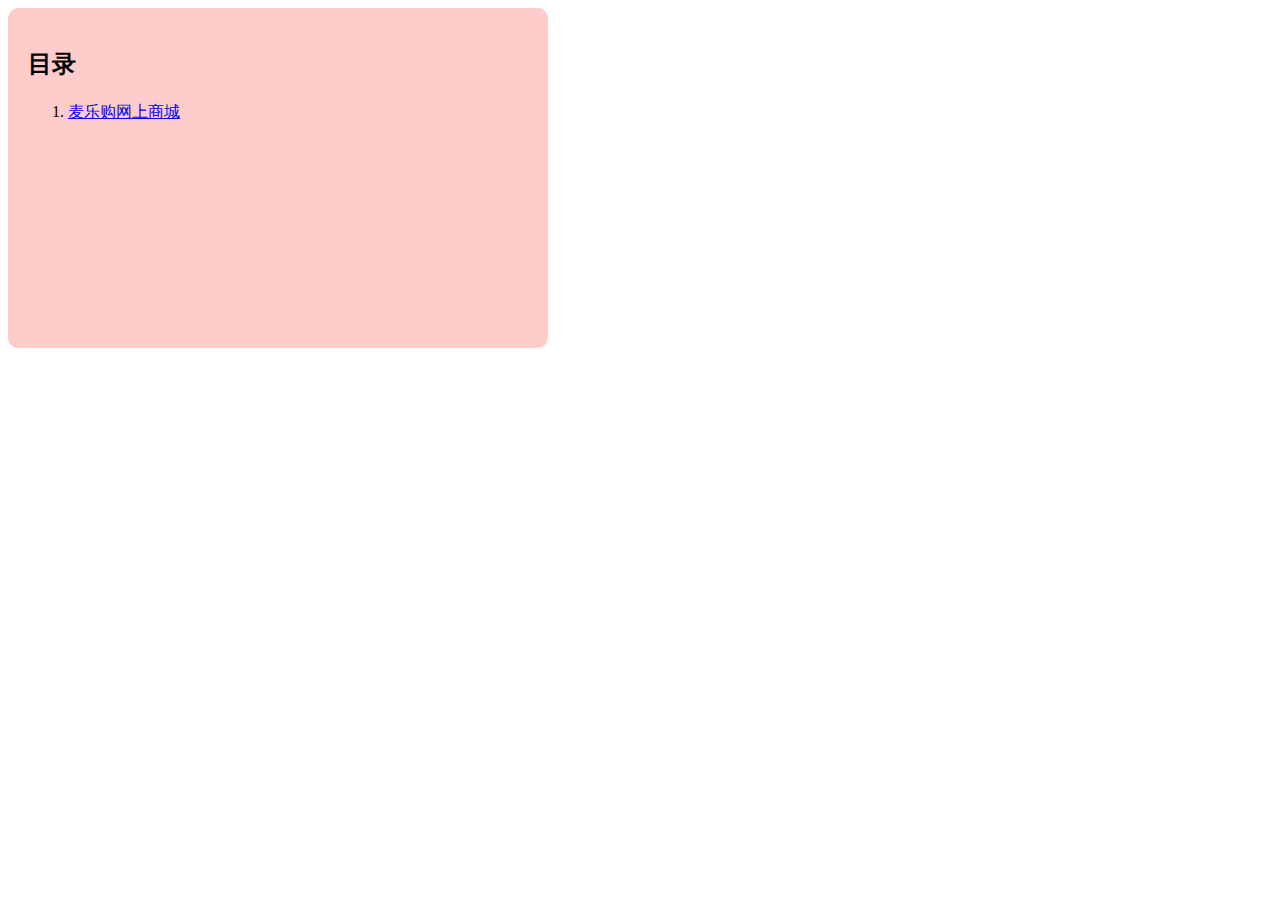
<file: index.html>
<!DOCTYPE html>
<html lang="en">
<head>
	<meta charset="UTF-8">
	<title>主页</title>
	<link rel="shortcut icon" href="http://pic62.nipic.com/file/20150321/20092959_230745173680_2.jpg">
	<style>
		div{
			width: 500px;
			min-height: 300px;
			background: #fcc;
			border-radius: 10px;
			padding: 20px;
		}
		a{
			outline:none;
			display: block;
			line-height: 24px;
			height: 24px;
			color: #00f;
		}
		a:visited {
			color: #00f;
		}
	</style>
</head>
<body>
	<div>
		<h2>目录</h2>
		<ol>
			<li><a href="http://houwevt.github.io/Gou">麦乐购网上商城</a></li>
		</ol>
		
	</div>
</body>
</html>
</file>
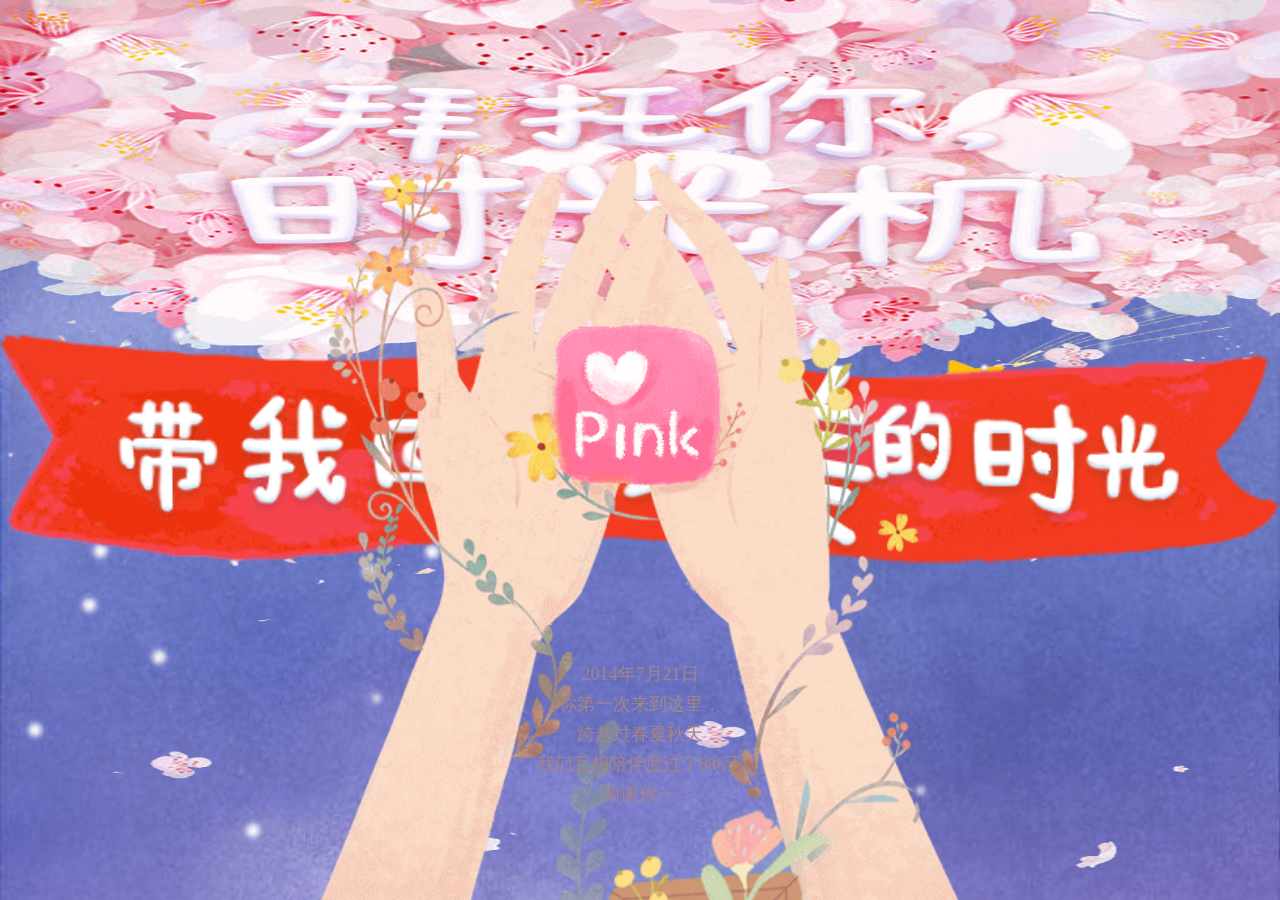
<file: shiguangji/index.html>
<!DOCTYPE html>
<html>
	<head>
		<meta charset="utf-8" />
		<meta name="viewport" content="width=device-width,initial-scale=1,minimum-scale=1,maximum-scale=1,user-scalable=no" />
		<title></title>
		<link rel="stylesheet" type="text/css" href="css/animate.min.css" />
		<link rel="stylesheet" type="text/css" href="css/swiper-3.3.1.min.css" />
		<link rel="stylesheet" type="text/css" href="css/sgj.css" />
		<script type="text/javascript" src="js/swiper-3.3.1.min.js"></script>
		<script type="text/javascript" src="js/swiper.animate1.0.2.min.js"></script>
		<script type="text/javascript" src="js/jquery-1.11.3.js"></script>
		<script src="js/echarts-all.js" type="text/javascript" charset="utf-8"></script>
	</head>
	<body>
		<div class="swiper-container">
			<div class="swiper-wrapper">
				<div class="swiper-slide">
					<img src="img/0-1.png"/>
					<img src="img/0-2.png"/>
					<img src="img/0-3.png" class="ani" swiper-animate-effect="fadeInUp" swiper-animate-duration="1.5s" swiper-animate-delay=".5s" />
				</div>
				<div class="swiper-slide">
					<div id="empty"></div>
					<img src="img/1-1.png" class="ani" swiper-animate-effect="fadeInDown" swiper-animate-duration=".5s" swiper-animate-delay=".5s" />
					<!--你我相遇中的文字添加处-->
					<div id="meet">
						<br />
						<br />
						<p><span>2014</span>年<span>7</span>月<span>21</span>日</p>
						<p>你第一次来到这里，</p>
						<p>跨越过春夏秋天</p>
						<p>我们互相陪伴度过了<span>686</span>天</p>
						<p>谢谢你~~</p>
					</div>
					<img src="img/1-2.png"/>
				</div>
				<div class="swiper-slide">
					<div id="empty"></div>
					<img src="img/2-1.png" class="ani" swiper-animate-effect="fadeInDown" swiper-animate-duration=".5s" swiper-animate-delay=".5s" />
					<!--我在这里中的文字添加处-->
					<div id="here">
						<br />
						<br />
						<p>我一共关注了<span>122</span>位粉粉er</p>
						<p><span>2333</span>位关注了你</p>
						<p>你也留下了<span>800</span>条评论给亲爱的小伙伴</p>
						<p>因为你的存在</p>
						<p>有了朋友的温暖</p>
					</div>
					<img src="img/2-2.png" class="ani" swiper-animate-effect="zoomInRight" swiper-animate-duration="2s" swiper-animate-delay="。5s" />
					<div id="empty2"></div>
					<img src="img/2-3.png" class="ani" swiper-animate-effect="fadeInLeftBig" swiper-animate-duration="2s" swiper-animate-delay="1s" />
					<img src="img/2-4.png" class="ani" swiper-animate-effect="fadeInUpBig" swiper-animate-duration="2s" swiper-animate-delay="1s" />
				</div>
				<div class="swiper-slide">
					<div id="empty"></div>
					<img src="img/3-1.png" class="ani" swiper-animate-effect="fadeInDown" swiper-animate-duration=".5s" swiper-animate-delay=".5s" />
					<!--我的互动文字添加处-->
					<div id="interact">
						<br />
						<br />
						<p>我一共写下了<span>XXX</span>点滴</p>
						<p>发布了<span>XX</span>个话题</p>
						<p>我送出了<span>XXX</span>个喜欢</p>
						<p>还收到了<span>XX</span>个喜欢~~~</p>
						<p>我知道我也喜欢给你点赞</p>
					</div>
					<img src="img/3-2.png" class="ani" swiper-animate-effect="rubberBand" swiper-animate-duration=".5s" swiper-animate-delay=".5s" />
					<img src="img/3-3.png" />
				</div>
				<div class="swiper-slide">
					<div id="empty"></div>
					<img src="img/4-1.png" class="ani" swiper-animate-effect="hinge" swiper-animate-duration="1s" swiper-animate-delay=".5s" />
					<img src="img/4-2.png" class="ani" swiper-animate-effect="fadeInDown" swiper-animate-duration=".5s" swiper-animate-delay=".5s" />
					<!--我的财富文字添加处-->
					<div id="wealth">
						<br />
						<br />
						<p>我总共赚取了<span>XXX</span>个粉币</p>
						<p>成功战胜了<span>XX</span>%的粉粉er</p>
						<p>花费了<span>XXX</span>个金币</p>
						<p>战胜了<span>XX</span>%的 粉粉er</p>
						<p>麻麻你再也不用担心我吃土了</p>
					</div>
					<img src="img/4-3.png"/>
					<div id="empty2"></div>
				</div>
				<div class="swiper-slide">
					<div id="empty"></div>
					<img src="img/5-1.png" class="ani" swiper-animate-effect="fadeInDown" swiper-animate-duration="1s" swiper-animate-delay=".5s" />
					<br/>
					<div id="echart"></div>
					<img src="img/5-2.png" />
				</div>
				<div class="swiper-slide">
					<div id="empty"></div>
					<img src="img/6-1.png" class="ani" swiper-animate-effect="fadeInDown" swiper-animate-duration=".5s" swiper-animate-delay=".5s" />
					<!--致粉丝文字添加处-->
					<div id="toFans">
						<br />
						<br />
						<p>与你相遇，</p>
						<p>好幸运，</p>
						<p>你可知道，</p>
						<p>这个世界，</p>
						<p>一定有人怀揣时光机</p>
						<p>来到你的面前，</p>
						<p>因为你的存在，</p>
						<p>世界才会闪闪发光。</p>
					</div>
					<div id="empty2"></div>
					<img src="img/6-2.png" class="ani" swiper-animate-effect="rubberBand" swiper-animate-duration="1s" swiper-animate-delay="0.5s" />
					<img src="img/6-3.png" class="ani" swiper-animate-effect="fadeIn" swiper-animate-duration="2.5s" swiper-animate-delay=".5s" />
					<img src="img/6-4.png" class="ani" swiper-animate-effect="fadeInRightBig" swiper-animate-duration="1s" swiper-animate-delay="1s" />
					<img src="img/6-5.png" class="ani" swiper-animate-effect="fadeInLeftBig" swiper-animate-duration="2s" swiper-animate-delay="2s" />
					<img src="img/6-6.png" class="ani" swiper-animate-effect="rollIn" swiper-animate-duration="1s" swiper-animate-delay="2.5s" />
				</div>
			</div>
		</div>
	</body>
	<script type="text/javascript">
		var mySwiper = new Swiper(".swiper-container",{
			direction : "vertical",
			onInit: function(swiper){ //Swiper2.x的初始化是onFirstInit
		    swiperAnimateCache(swiper); //隐藏动画元素 
		    swiperAnimate(swiper); //初始化完成开始动画
		  }, 
		  	onSlideChangeEnd: function(swiper){ 
		    swiperAnimate(swiper); //每个slide切换结束时也运行当前slide动画
		  } 
		})
	</script>
   
    <script type="text/javascript">
        var option = { 
            title: {   
                text: ''
            },
            tooltip: {   //提示框，鼠标悬浮交互时的信息提示
                show:true,
                trigger: 'axis'
            },
            legend: {    //图例，每个图表最多仅有一个图例
                x: 'center',
                data: ['ESOP系统', 'VGOP系统']
            },
            polar: [{    //极坐标
                indicator: [{text: '计划部',max: 50},
                            {text: '市场部',max: 50},
                            {text: '政企客户部',max: 50},
                            {text: '客户服务部',max: 50},
                            {text: '铁通公司',max: 50},
                            {text: '其他',max: 50}
                           ],
                radius: 50,     
                startAngle: 120   // 改变雷达图的旋转度数
            }],
            
            series: [{         // 驱动图表生成的数据内容数组，数组中每一项为一个系列的选项及数据
                name: '总点击量',
                type: 'radar',
                itemStyle: {//图形样式，可设置图表内图形的默认样式和强调样式（悬浮时样式）：
                    normal: {
                        areaStyle: {
                            type: 'default'
                        }
                    }
                },
                data: [{
                    value: [],      //外部加载，也可以通过ajax去加载外部数据。
                    name: ''      
                }, {
                    value: [39,49,45,47,49,17],
                    name: 'VGOP系统'
                }]
            }]
        };
        $(function() {
            option.series[0].data[0].value=[6,16,17,26,26,32];  // 加载数据到data中
            option.series[0].data[0].name ='ESOP系统';
            var myChart = echarts.init(document.getElementById('echart')); 
            myChart.setOption(option, true);   //为echarts对象加载数据
        });
    </script>
</html>
</file>
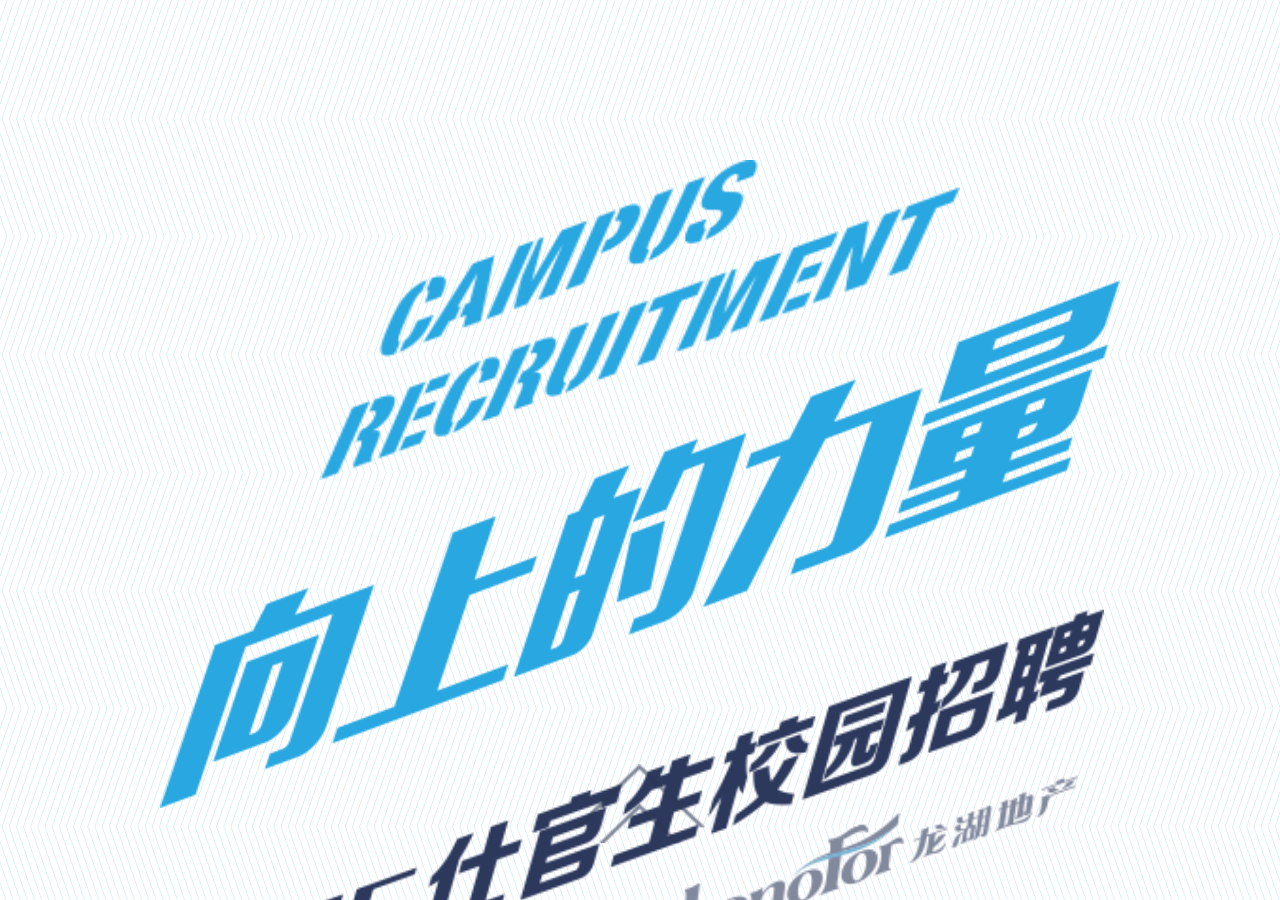
<file: weixin/index.html>
<!DOCTYPE html>
<html lang="en">
<head>
	<meta charset="UTF-8">
	<title>微信场景</title>
	<meta name="viewport" content="width=device-width, user-scalable=no, initial-scale=1.0, maximum-scale=1.0, minimum-scale=1.0">
	<link rel="stylesheet" href="css/plugin/reset.css">
	<link rel="stylesheet" href="css/plugin/swiper.css">
	<link rel="stylesheet" href="css/plugin/animate.min.css">
	<link rel="stylesheet" href="css/index.css">
	<script src="js/plugin/swiper.min.js"></script>
	<script src="js/plugin/swiper.animate1.0.2.min.js"></script>
	<script src="js/plugin/zepto.js"></script>
	<script src="js/plugin/rem.js"></script>
</head>
<body>
	<div class="swiper-container" id="box">
		<div class="swiper-wrapper">
			<div class="swiper-slide page0">
				<p class="page1 page1_1"><img class="ani" swiper-animate-effect="bounceIn" swiper-animate-duration="0.5s" swiper-animate-delay="0.2s" src="img/page_1_01.png" alt=""></p>
				<p class="page1 page1_2"><img class="ani" swiper-animate-effect="bounceIn" swiper-animate-duration="0.5s" swiper-animate-delay="0.4s" src="img/page_1_02.png" alt=""></p>
				<p class="page1 page1_3"><img class="ani" swiper-animate-effect="bounceIn" swiper-animate-duration="0.5s" swiper-animate-delay="0.6s" src="img/page_1_03.png" alt=""></p>
				<p class="page1 page1_4"><img class="ani" swiper-animate-effect="bounceInUp" swiper-animate-duration="1.5s" swiper-animate-delay="0.6s" src="img/page_1_04.png" alt=""></p>
				<p class="arr"><img class="ani" swiper-animate-effect="bounceInUp" swiper-animate-duration="1.5s" swiper-animate-delay="0.6s" src="img/arr.png" alt=""></p>
			</div>
			<div class="swiper-slide">
				<div class="page2_1">
					<img src="img/page_2_01.png" alt="" class="ani" swiper-animate-effect="slideInDown" swiper-animate-duration="0.5s">
				</div>
				<div class="page2_2">
					<img src="img/page_2_03.png" alt="" class="ani" swiper-animate-effect="slideInUp" swiper-animate-duration="0.5s">
				</div>
				<div class="page2_3">
					<img src="img/page_2_04.png" alt="" class="ani" swiper-animate-effect="slideInUp" swiper-animate-duration="0.5s">
				</div>
				<div class="page2_4">
					<img src="img/page_2_05.png" alt="" class="ani" swiper-animate-effect="slideInUp" swiper-animate-duration="0.5s">
				</div>
			</div>
			<div class="swiper-slide page3">
				<div class="page2_1">
					<img src="img/page_3_01.png" alt="" class="ani" swiper-animate-effect="slideInDown" swiper-animate-duration="0.5s">
				</div>
				<div class="page2_2">
					<img src="img/page_3_03.png" alt="" class="ani" swiper-animate-effect="slideInUp" swiper-animate-duration="0.5s">
				</div>
				<div class="page2_3">
					<img src="img/page_3_04.png" alt="" class="ani" swiper-animate-effect="slideInUp" swiper-animate-duration="0.5s">
				</div>
				<div class="page3_4">
					<img src="img/page_3_05.png" alt="">
				</div>
			</div>
			<div class="swiper-slide page4">
				<div class="page4_1">
					<img src="img/page_4_01.png" alt="" class="ani" swiper-animate-effect="slideInDown" swiper-animate-duration="0.5s">
				</div>
				<div class="page4_2">
					<img src="img/page_4_02.png" alt="">
				</div>
				<div class="page4_3">
					<img src="img/page_4_03.png" alt="" class="ani" swiper-animate-effect="slideInLeft" swiper-animate-duration="0.5s">
				</div>
				<div class="page4_4">
					<img src="img/page_4_04.png" alt="" class="ani" swiper-animate-effect="slideInRight" swiper-animate-duration="0.5s">
				</div>
			</div>
			<div class="swiper-slide page5">
				<div class="page5_1 page5_0">
					<img src="img/page_5_01.png" alt="" class="ani" swiper-animate-effect="slideInLeft" swiper-animate-duration="0.3s">
				</div>
				<div class="page5_2 page5_0">
					<img src="img/page_5_02.png" alt="" class="ani" swiper-animate-effect="slideInRight" swiper-animate-duration="0.3s">
				</div>
				<div class="page5_3 page5_0">
					<img src="img/page_5_03.png" alt="" class="ani" swiper-animate-effect="slideInLeft" swiper-animate-duration="0.3s" swiper-animate-delay="0.1s">
				</div>
				<div class="page5_4 page5_0">
					<img src="img/page_5_04.png" alt="" class="ani" swiper-animate-effect="slideInRight" swiper-animate-duration="0.3s" swiper-animate-delay="0.1s">
				</div>
				<div class="page5_5"><img src="img/page_5_05.png" alt=""></div>
			</div>
			<div class="swiper-slide page6">
				<div class="page6_up">
					<img src="img/page_6_01.png" alt="" class="ani" swiper-animate-effect="slideInLeft" swiper-animate-duration="0.3s">
				</div>
				<div class="page6_down">
					<img src="img/page_6_03.png" alt="" class="ani" swiper-animate-effect="slideInUp" swiper-animate-duration="0.3s">
				</div>
				<div class="page6_bottom">
					<img src="img/arr.png" alt="" class="ani" swiper-animate-effect="slideInUp" swiper-animate-duration="0.5s">
				</div>
				<img class="page6_bg" src="img/bg2.png">
			</div>
			<div class="swiper-slide page7">
				<img src="img/page_7_01.png" alt="" class="ani" swiper-animate-effect="slideInRight" swiper-animate-duration="0.3s">
			</div>
			<div class="swiper-slide page8"></div>
			<div class="swiper-slide page9">
				<div class="page9_up">
					<img src="img/page_9_01.png" alt="" class=" ani" swiper-animate-effect="zoomIn" swiper-animate-duration="0.7s">
				</div>
				<div class="page9_down">
					<img src="img/page_9_02.png" alt="" class="ani" swiper-animate-effect="slideInUp" swiper-animate-duration="0.7s">
				</div>
			</div>
		</div>
	</div>
	<script src="js/index.js"></script>
</body>
</html>
</file>
<file: weixin/css/index.css>
@charset "utf-8";

html,body,#box {
	width:100%;
	height:100%;
}

#box {
	background:url(../img/bg.png);
}
.page0 {
	position: relative;
}
.page1{
	position: relative;
	width: 100%;
}
.page1_1 {
	padding-top:2rem;
}
.page1_1 img{
	position: absolute;
	top:2rem;
	left:4rem;
	width:8rem;
	height:4rem;
}
.page1_2 img{
	position: absolute;
	top:1.5rem;
	left:2rem;
	width:12rem;
	height:6.6rem;
}
.page1_3 img{
	position: absolute;
	top:5.6rem;
	left:2rem;
	width:11.8rem;
	height:5.3rem;
}
.page1_4 img{
	position: absolute;
	top:10rem;
	left:0rem;
	width:15rem;
	height:12rem;
}
.arr {
	position: absolute;
	bottom:1.2rem;
	left:7.19rem;
	width: 1rem;
	height: 0.5rem;
	animation: slideInUp 0.6s linear 2s infinite alternate;
	-webkit-animation: slideInUp 0.6s linear 2s infinite alternate;
}
.arr img {
	position: absolute;
	width: 1.621333rem;
	height: 0.981333rem;

}

.page2_1 {
	position: relative;
	width: 100%;
	height: 8.96rem;
	background: #0092d3 url(../img/page_2_02.png) 0 5.5rem no-repeat;
	background-size:86%;
}
.page2_1 img {
	position: absolute;
	left: 4.1rem;
	top: 2.48rem;
	width: 7.893333rem;
	height: 2.517333rem;
}
.page2_2 {
	margin:1.386667rem;
}
.page2_2 img {
	width: 3.114667rem;
	height: 1.706667rem;
}
.page2_3 {
	margin-left:1.386667rem;
}
.page2_3 img {
	width: 10.88rem;
	height: 3.413333rem;
}
.page2_4 {
	position: relative;
	width:100%;
	height: 5rem;
}
.page2_4 img {
	position: absolute;
	bottom:-6.6rem;
	left: 7.25rem;
	width: 0.810667rem;
	height: 0.597333rem;
}
.page3 {
	position: relative;
}
.page3_4 {
	position: absolute;
	bottom:0rem;
	right:0.2rem;
}
.page3_4 img {
	width: 0.533333rem;
	height: 12.970667rem;
}

.page4 {
	position: relative;
	width: 100%;
	height: 100%;
	background:url(../img/page_4_05.png) no-repeat 0.3rem 0;
	background-size:83%;
}
.page4_1,.page4_2 {
	position: relative;
}
.page4_1 img {
	position: absolute;
	left: 2.333333rem;
	top: 1.066667rem;
	width: 11.306667rem;
	height: 3.456rem;
}
.page4_2 img {
	position: absolute;
	left:2.21867rem;
	top: 6.5rem;
	width: 11.562667rem;
	height: 4.48rem;
}
.page4_3 {
	position: absolute;
	left: 1.9rem;
    top: 13.4rem;
	width: 4.224rem;
	height: 3.754667rem;
}
.page4_3 img {
	width: 100%;
	height: 100%;
}
.page4_4 {
	position: absolute;
	right: 1.9rem;
    top: 13.4rem;
	width: 4.224rem;
	height: 3.754667rem;
}
.page4_4 img {
	width: 100%;
	height: 100%;
}

.page5 {
	position: relative;
	width: 100%;
	height: 100%;
	background: url(../img/page_5_06.png) no-repeat 0.9rem 0;
	background-size: 46%;
}
.page5_0 {
	position: absolute;
	width: 4.224rem;
	height: 3.754667rem;
}
.page5_0 img {
	width: 100%;
	height: 100%;
}
.page5_1 {
	left:2rem;
	top:1.8rem;
}
.page5_2 {
	right:2rem;
	top:1.8rem;
}
.page5_3 {
	left:2rem;
	top:7.5rem;
}
.page5_4 {
	right:2rem;
	top:7.5rem;
}
.page5_5 {
	position: absolute;
	left: 3.24267rem;
	top:14.2rem;
	width: 9.514667rem;
	height: 2.773333rem;
}
.page5_5 img {
	width: 100%;
	height: 100%;
}

.page6 {
	position: relative;
	width: 100%;
	height: 100%;
}
.page6_bg {
	position: absolute;
	left: 0;
	top: 0;
	width: 100%;
	height: 100%;
	z-index: 0;
}
.page6_up {
	position: absolute;
	top: 1px;
	left: 0;
	width: 100%;
	height: 31%;
	text-align: center;
	z-index: 1;
}
.page6_up img {
	width: 8.426667rem;
	height: 3.52rem;
	margin-top: 2.3rem;
}
.page6_down {
	position: absolute;
	left: 0;
	bottom:0;
	width: 100%;
	height: 69%;
	text-align: center;
	z-index: 2;
}
.page6_down img {
	width: 12.330667rem;
	height: 6.314667rem;
	margin-top: 1.1rem;
}
.page6_bottom {
	position: absolute;
	left: 7.2rem;
	bottom:1.4rem;
	width: 0.810667rem;
	height: 0.490667rem;
	animation: slideInUp 0.6s linear 0.5s infinite alternate;
	-webkit-animation: slideInUp 0.6s linear 0.5s infinite alternate;
	z-index: 3;
}
.page6_bottom img {
	position: relative;
	width: 200%;
	height: 200%;
}

.page7 {
	width: 100%;
	height: 100%;
	background: url(../img/page_7_02.png) no-repeat 0 0;
	background-size:82%;
	text-align: center;
}
.page7 img {
	width: 6.613333rem;
	height: 2.133333rem;
	margin-top: 1.3rem;
}
.page8 {
	width: 100%;
	height: 100%;
	background: url(../img/page_8_01.png) no-repeat 0 0;
	background-size:82%;
}
.page9{
	position: relative;
	width: 100%;
    height: 100%;
    background: #014C6D;
}
.page9_up {
	position: absolute;
	left: 50%;
	top: 50%;
	margin-top: -4.8rem;
	margin-left: -4.5rem;
	text-align: center;
	width: 9rem;
	height: 9rem;
}
.page9_up img{
	width: 8.704rem;
	height: 8.746667rem;
}
.page9_down {
	position: absolute;
	bottom:0.4rem;
	width: 100%;
	text-align: center;
}
.page9_down img{
	width: 8.32rem;
	height: 0.896rem;
}
</file>
<file: shiguangji/css/sgj.css>
*{
	margin:0;
	padding:0;
	box-sizing:border-box;
}

html,body{
	height:100%;
}



.swiper-container{
	height:100%;
}

.swiper-container .swiper-slide:nth-of-type(1){
	background:url(../img/1.jpg);
	background-size:cover;
	height: 100%;
	width:100%;
	display:flex;
	flex-direction:column;
	justify-content:space-around;
	align-items: center;
	position: relative;
}
.swiper-container .swiper-slide:nth-of-type(1) img:nth-of-type(1){
	position: absolute;
	top: 0;
	left: 0;
	height: 100%;
	width:100%;
}
.swiper-container .swiper-slide:nth-of-type(1) img:nth-of-type(2){
	position: absolute;
	left: 0;
	width:100%;
}
.swiper-container .swiper-slide:nth-of-type(1) img:nth-of-type(3){
	position: absolute;
	bottom: 0;
	left:25%;
	width:50%;
}
.swiper-container .swiper-slide:nth-of-type(2){
	background:url(../img/2.jpg);
	background-size:cover;
	height: 100%;
	width:100%;
	display:flex;
	flex-direction:column;
	justify-content:flex-end;
	align-items: center;
}
.swiper-container .swiper-slide:nth-of-type(2) #empty{
	flex:2;
	width: 50%;
}
.swiper-container .swiper-slide:nth-of-type(2) img:nth-of-type(1){
	flex:1;
	width:50%;
}
.swiper-container .swiper-slide:nth-of-type(2) #meet{
	flex:4;
}
.swiper-container .swiper-slide:nth-of-type(2) img:nth-of-type(2){
	flex:8;
	width: 70%;
}
.swiper-container .swiper-slide:nth-of-type(3){
	background:url(../img/2.jpg);
	background-size:cover;
	height: 100%;
	width:100%;
	display:flex;
	flex-direction:column;
	justify-content:space-around;
	align-items: center;
}
.swiper-container .swiper-slide:nth-of-type(3) #empty{
	flex:2;
	width: 50%;
}
.swiper-container .swiper-slide:nth-of-type(3) img:nth-of-type(1){
	flex:1;
	width:50%;
}
.swiper-container .swiper-slide:nth-of-type(3) img:nth-of-type(2){
	position: absolute;
	left: 5%;
	top: 26%;
	width: 20%;
}
.swiper-container .swiper-slide:nth-of-type(3) #here{
	flex:4;
}
.swiper-container .swiper-slide:nth-of-type(3) #empty2{
	flex:8;
}
.swiper-container .swiper-slide:nth-of-type(3) img:nth-of-type(3){
	position: absolute;
	left: 10%;
	top: 50%;
	width: 35%;
}
.swiper-container .swiper-slide:nth-of-type(3) img:nth-of-type(4){
	position: absolute;
	right: 15%;
	bottom: 5%;
	width: 30%;
}

.swiper-container .swiper-slide:nth-of-type(4){
	background:url(../img/2.jpg);
	background-size:cover;
	height: 100%;
	width:100%;
	display:flex;
	flex-direction:column;
	justify-content:space-around;
	align-items: center;
}
.swiper-container .swiper-slide:nth-of-type(4) #empty{
	flex: 2;
}
.swiper-container .swiper-slide:nth-of-type(4) img:nth-of-type(1){
	flex:1;
	width:50%;
}
.swiper-container .swiper-slide:nth-of-type(4) img:nth-of-type(2){
	position: absolute;
	right: 5%;
	top:35%;
	width: 10%;
	height: 10%;
}
.swiper-container .swiper-slide:nth-of-type(4) #interact{
	flex: 4;
}
.swiper-container .swiper-slide:nth-of-type(4) img:nth-of-type(3){
	flex:8;
	height: 50%;
}
.swiper-container .swiper-slide:nth-of-type(5){
	background:url(../img/2.jpg);
	background-size:cover;
	height: 100%;
	width:100%;
	display:flex;
	flex-direction:column;
	justify-content:space-around;
	align-items: center;
}
.swiper-container .swiper-slide:nth-of-type(5) img:nth-of-type(1){
	position: absolute;
	right: 5%;
	top:4%;
	width: 12%;
	height: 8%;
}
.swiper-container .swiper-slide:nth-of-type(5) #empty{
	flex: 2;
}
.swiper-container .swiper-slide:nth-of-type(5) img:nth-of-type(2){
	flex:1;
	width:50%;
}
.swiper-container .swiper-slide:nth-of-type(5) #wealth{
	flex: 4;
}
.swiper-container .swiper-slide:nth-of-type(5) img:nth-of-type(3){
	flex:6;
	width:85%;
}
.swiper-container .swiper-slide:nth-of-type(5) #empty2{
	flex: 2;
}
.swiper-container .swiper-slide:nth-of-type(6){
	background:url(../img/2.jpg);
	background-size:cover;
	height: 100%;
	width:100%;
	display:flex;
	flex-direction:column;
	justify-content:space-around;
	align-items: center;
}
.swiper-container .swiper-slide:nth-of-type(6) #empty{
	flex: 2;
}
.swiper-container .swiper-slide:nth-of-type(6) img:nth-of-type(1){
	flex:1;
	width:50%;
}
.swiper-container .swiper-slide:nth-of-type(6) #echart{
	flex: 6;
	height: 50%;
	width: 100%;
}

.swiper-container .swiper-slide:nth-of-type(6) img:nth-of-type(2){
	flex: 6;
	width:60%;
}
.swiper-container .swiper-slide:nth-of-type(7){
	background:url(../img/3.jpg);
	background-size:cover;
	height: 100%;
	width:100%;
	display:flex;
	flex-direction:column;
	justify-content:space-around;
	align-items: center;
}
.swiper-container .swiper-slide:nth-of-type(7) #empty{
	flex :2;
}
.swiper-container .swiper-slide:nth-of-type(7) img:nth-of-type(1){
	flex:1;
	width:50%;
}
.swiper-container .swiper-slide:nth-of-type(7) #toFans{
	flex :6;
}
.swiper-container .swiper-slide:nth-of-type(7) #empty2{
	flex :6;
}
.swiper-container .swiper-slide:nth-of-type(7) img:nth-of-type(2){
	position: absolute;
	right: 5%;
	top :35%;
	height: 10%;
}
.swiper-container .swiper-slide:nth-of-type(7) img:nth-of-type(3){
	position: absolute;
	right: 15%;
	bottom :25%;
	height: 10%;
}
.swiper-container .swiper-slide:nth-of-type(7) img:nth-of-type(4){
	position: absolute;
	left: 25%;
	bottom :25%;
	height: 5%;
}
.swiper-container .swiper-slide:nth-of-type(7) img:nth-of-type(5){
	position: absolute;
	left: 10%;
	bottom :7%;
	height: 9%;
}
.swiper-container .swiper-slide:nth-of-type(7) img:nth-of-type(6){
	position: absolute;
	left: 5%;
	top :20%;
	height:17%;
}
p{
	 font-family: "宋体";
     font-size: 18px;
     line-height: 30px;
     text-align: center;
     vertical-align: middle;
     color: #a58586;
}
</file>
